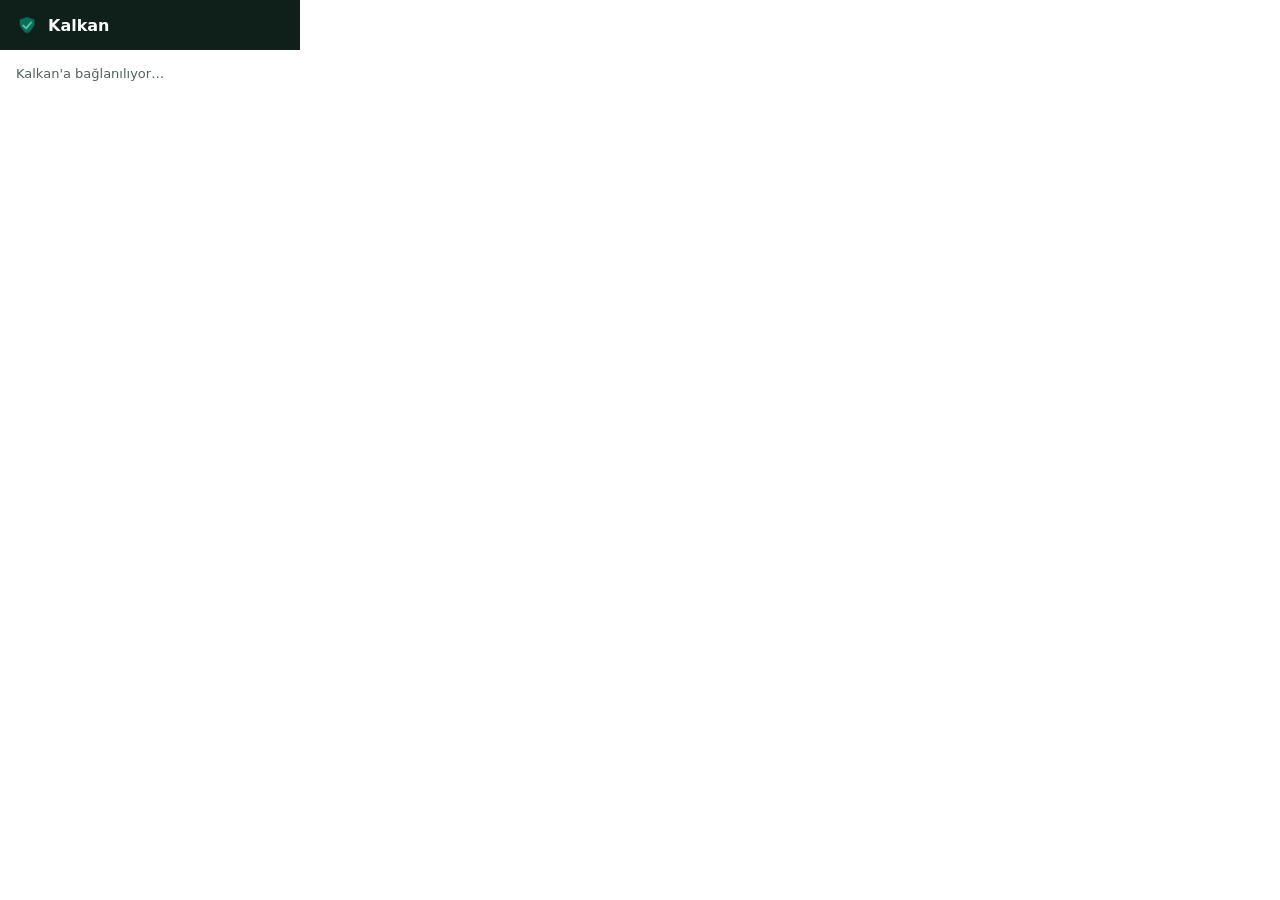
<file: eklenti/popup.html>
<!doctype html>
<html lang="tr">
<head>
<meta charset="utf-8">
<style>
  body { margin: 0; width: 300px; font-family: Inter, "Segoe UI", system-ui, sans-serif; color: #10201B; }
  .head { background: #0F1F1A; color: #fff; padding: 14px 16px; display: flex; align-items: center; gap: 10px; font-weight: 700; font-size: 16px; }
  .body { padding: 14px 16px; display: flex; flex-direction: column; gap: 10px; font-size: 13px; line-height: 1.5; }
  .pill { display: inline-block; padding: 4px 10px; border-radius: 8px; font-weight: 700; font-size: 11px; }
  .ok { background: #E3F1EC; color: #0B6E5B; } .bad { background: #FDECEA; color: #B42318; } .warn { background: #FDF1E3; color: #9A4B00; }
  .host { font-family: ui-monospace, Consolas, monospace; word-break: break-all; }
  .muted { color: #52615C; }
</style>
</head>
<body>
<div class="head"><img src="icon48.png" width="22" height="22" alt="">Kalkan</div>
<div class="body">
  <div id="conn" class="muted">Kalkan'a bağlanılıyor…</div>
  <div id="site"></div>
</div>
<script src="popup.js"></script>
</body>
</html>
</file>
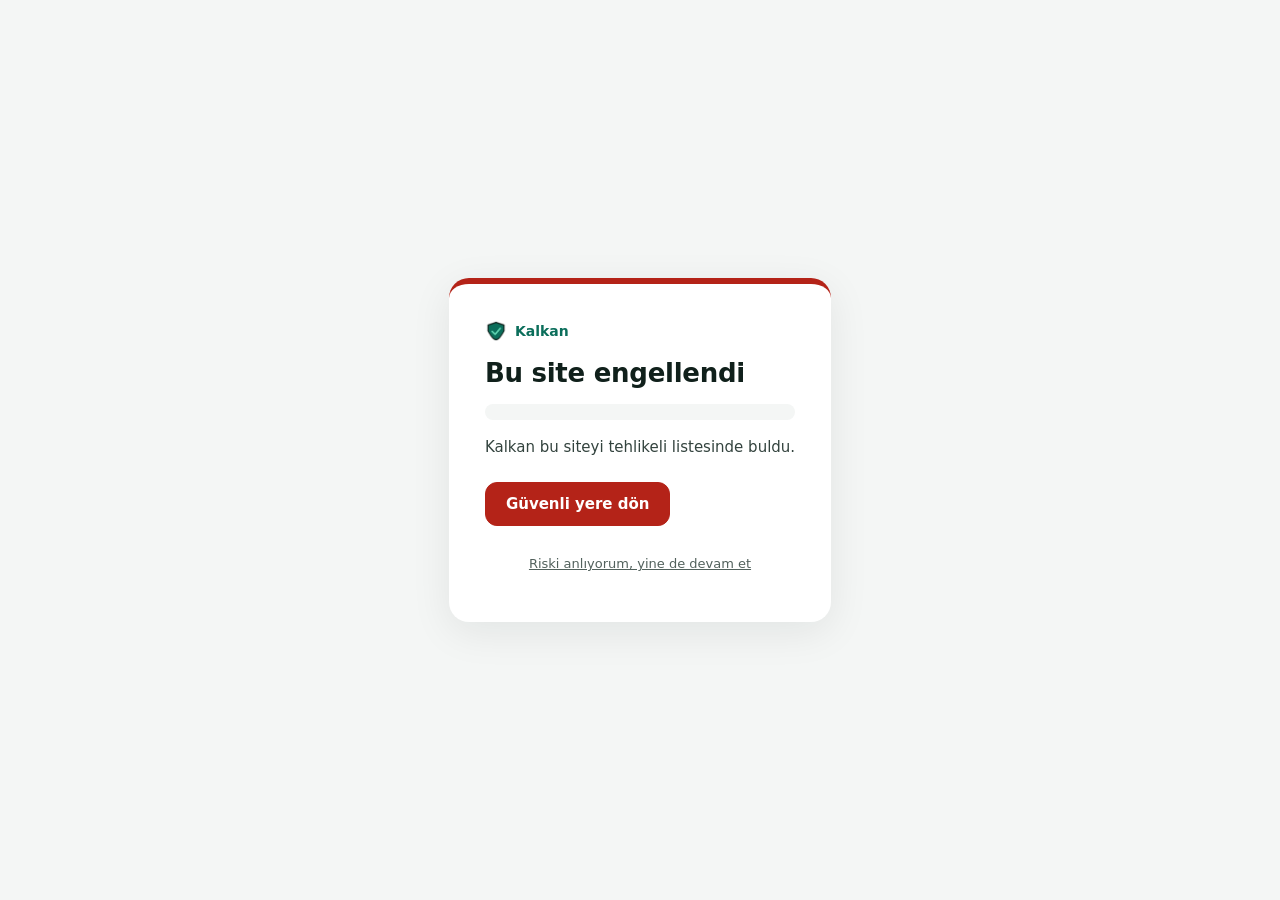
<file: eklenti/uyari.html>
<!doctype html>
<html lang="tr">
<head>
<meta charset="utf-8">
<title>Kalkan: site engellendi</title>
<style>
  :root { --ink: #10201B; --muted: #52615C; --bad: #B42318; --warn: #9A4B00; }
  body { margin: 0; min-height: 100vh; display: flex; align-items: center; justify-content: center; background: #F4F6F5;
    font-family: Inter, "Segoe UI", system-ui, sans-serif; color: var(--ink); }
  .box { max-width: 560px; margin: 24px; background: #fff; border-radius: 20px; padding: 36px; border-top: 6px solid var(--c, #B42318);
    box-shadow: 0 10px 40px rgba(15, 31, 26, .08); display: flex; flex-direction: column; gap: 16px; }
  .box.warn { --c: #9A4B00; }
  h1 { margin: 0; font-size: 26px; letter-spacing: -.01em; }
  p { margin: 0; font-size: 15px; line-height: 1.55; color: #33433E; }
  .host { font-family: ui-monospace, Consolas, monospace; font-size: 14px; background: #F4F6F5; padding: 8px 12px; border-radius: 10px; word-break: break-all; }
  .row { display: flex; flex-wrap: wrap; gap: 10px; margin-top: 6px; }
  button { min-height: 44px; padding: 0 20px; border-radius: 12px; font: inherit; font-size: 15px; font-weight: 600; cursor: pointer; border: 1px solid #D5DDDA; background: #fff; }
  button.primary { background: var(--c, #B42318); border-color: var(--c, #B42318); color: #fff; }
  button.link { border: 0; background: none; color: var(--muted); text-decoration: underline; font-weight: 500; font-size: 13px; padding: 0 4px; }
  .brand { display: flex; align-items: center; gap: 8px; font-weight: 700; color: #0B6E5B; font-size: 14px; }
</style>
</head>
<body>
<main class="box" id="box">
  <div class="brand"><img src="icon48.png" width="22" height="22" alt="">Kalkan</div>
  <h1 id="t">Bu site engellendi</h1>
  <div class="host" id="h"></div>
  <p id="r"></p>
  <div class="row"><button class="primary" id="back">Güvenli yere dön</button></div>
  <button class="link" id="go">Riski anlıyorum, yine de devam et</button>
</main>
<script src="uyari.js"></script>
</body>
</html>
</file>
